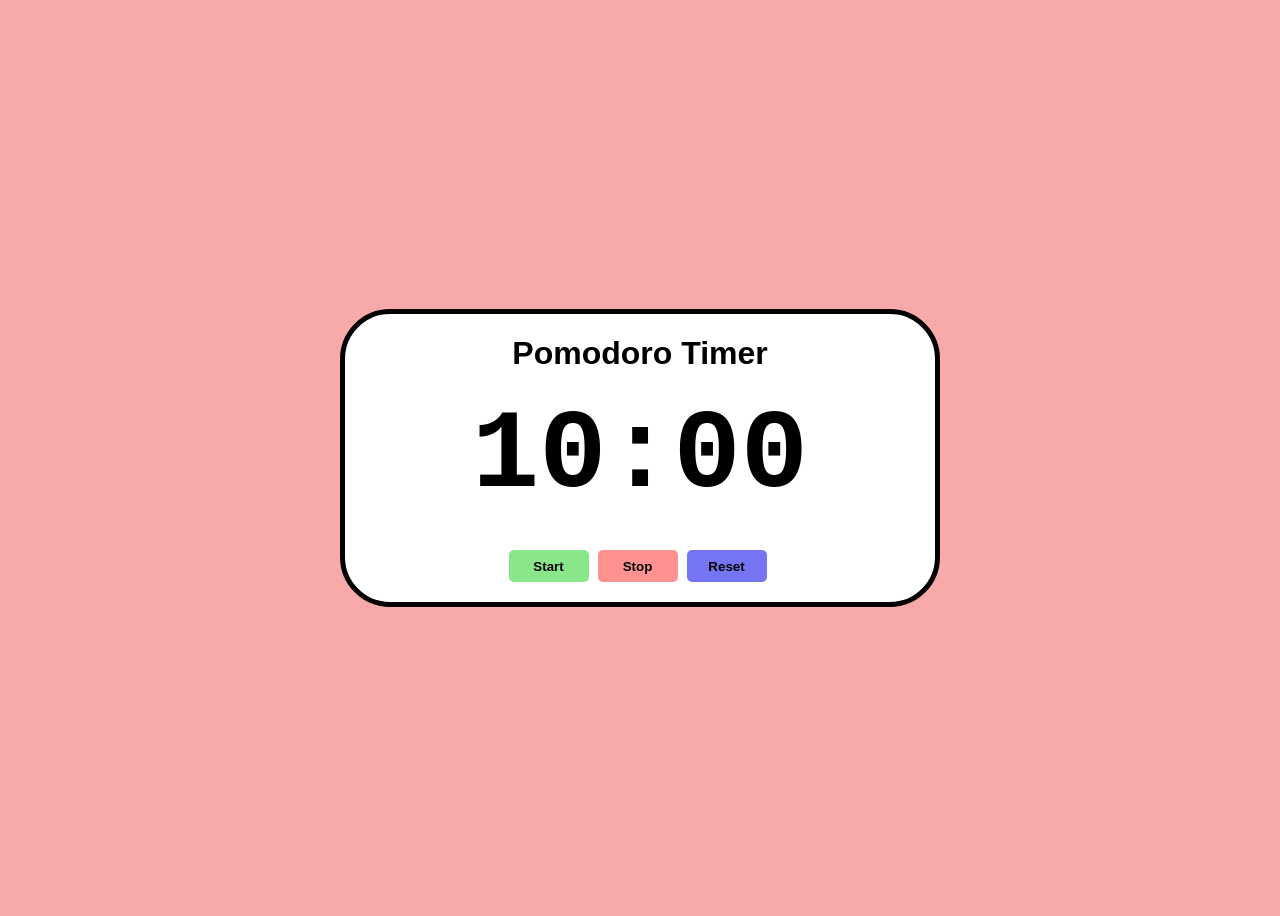
<file: CountDown Timer/index.html>
<!DOCTYPE html>
<html lang="en">
<head>
    <meta charset="UTF-8">
    <meta name="viewport" content="width=device-width, initial-scale=1.0">
    <title>Pomodoro Timer</title>
    <link rel="stylesheet" href="style.css"/>
</head>
<body>
    <div class="container">
        <h1>Pomodoro Timer</h1>
        <span id="counter">10:00</span>
        <div class="control">
            <button id="startBtn">Start</button>
            <button id="stopBtn">Stop</button>
            <button id="resetBtn">Reset</button>
        </div>
    </div>  
    <audio src="audio/viber.mp3" id="endSound"></audio>
    <script src="script.js"></script>
</body>
</html>
</file>
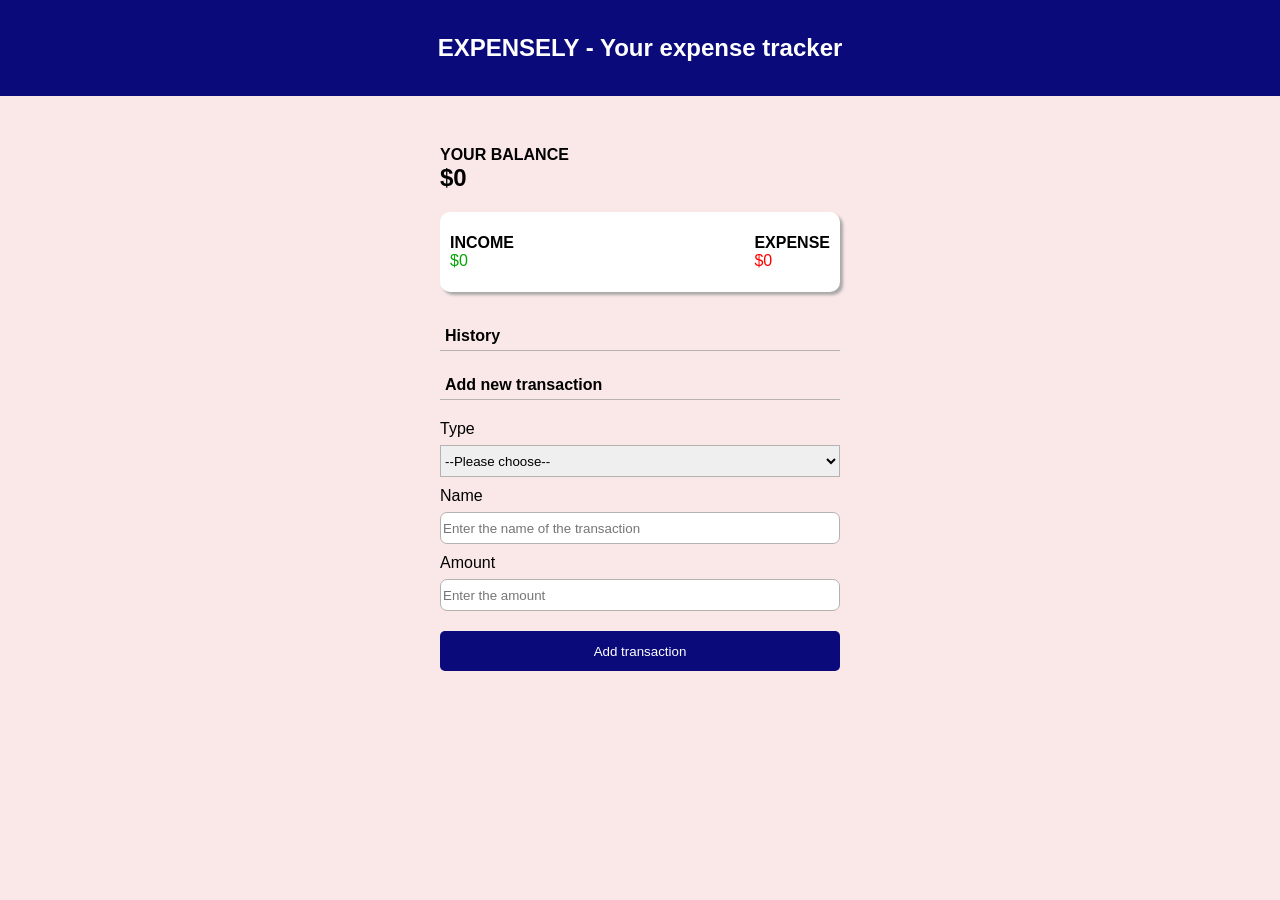
<file: Expense Tracker/index.html>
<!DOCTYPE html>
<html lang="en">
<head>
    <meta charset="UTF-8">
    <meta name="viewport" content="width=device-width, initial-scale=1.0">
    <title>Expense Tracker</title>
    <link rel="stylesheet" href="style.css"/>
</head>
<body>
    <h1>EXPENSELY - Your expense tracker</h1>
    <div class="main-container">
        <div class="balance">
            <p>YOUR BALANCE</p>
            <span id="totalBalance">$0</span>
        </div>
        <div class="totals">
            <div>
                <p>INCOME</p>
                <span id="income">$0</span>
            </div>
            <div>
                <p>EXPENSE</p>
                <span id="expense">$0</span>
            </div>
        </div>
        <div id="history">
            <p class="historyTitle">History</p>
        </div>
        <div class="allForm">
            <p class="formTitle">Add new transaction</p>
            <form id="form">
                <div class="info">
                    <label for="type">Type</label>
                    <select id="type" required>
                        <option value="">--Please choose--</option>
                        <option value="expense" >Expense</option>
                        <option value="income">Income</option>
                    </select>
                </div>
                
                <div class="info">
                    <label for="nameTrans">Name</label>
                    <input type="text" placeholder="Enter the name of the transaction" id="nameTrans" autocomplete="off" required/>
                    <p class="error">Invalid input</p>
                </div>
                <div class="info">
                    <label for="amountTrans">Amount</label>
                    <input type="number" placeholder="Enter the amount" id="amountTrans" autocomplete="off" required/>
                    <p class="error">Invalid input</p>
                </div>
                <button type="submit" id="button">Add transaction</button>
                
            </form>
        </div
    </div>
    <script src="script.js"></script>
</body>
</html>
</file>
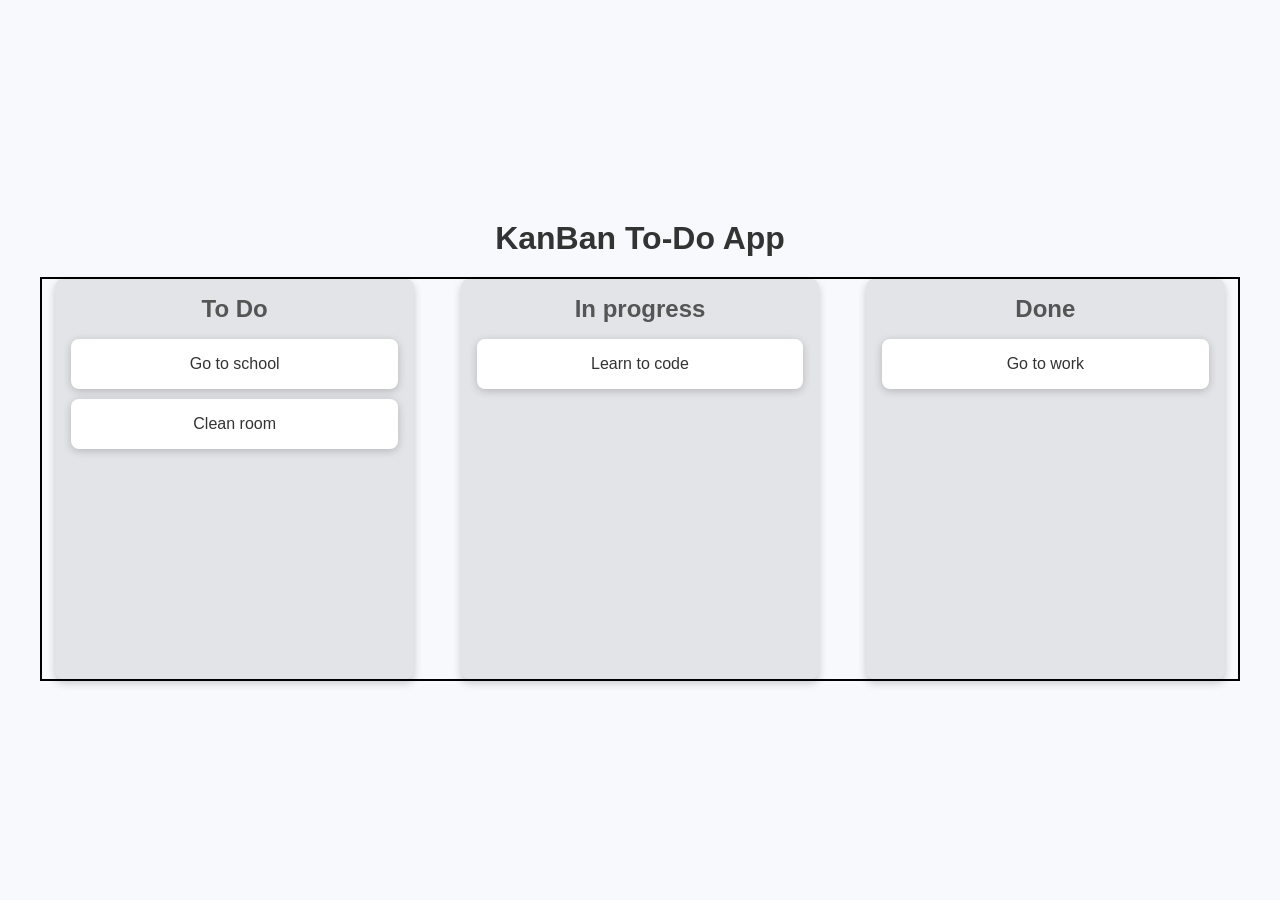
<file: Kanban Project/index.html>
<!DOCTYPE html>
<html lang="en">
<head>
    <meta charset="UTF-8">
    <meta name="viewport" content="width=device-width, initial-scale=1.0">
    <title>Kanban Project</title>
    <link href="style.css" rel="stylesheet"/>
</head>
<body>
    <div class="container">
        <h1>KanBan To-Do App</h1>
        <div class="board">
            <div class="list" id="list1">
                <h2>To Do</h2>
                <div class='card' id="card1" draggable="true">Go to school</div>
                <div class='card' id="card2" draggable="true">Clean room</div>
            </div>
            <div class="list" id="list2">
                <h2>In progress</h2>
                <div class='card' id="card3" draggable="true">Learn to code</div>
            </div>
            <div class="list" id="list3">
                <h2>Done</h2>
                <div class='card' id="card4" draggable="true">Go to work</div>
            </div> 
        </div>
    <script src="script.js"></script>
</body>
</html>
</file>
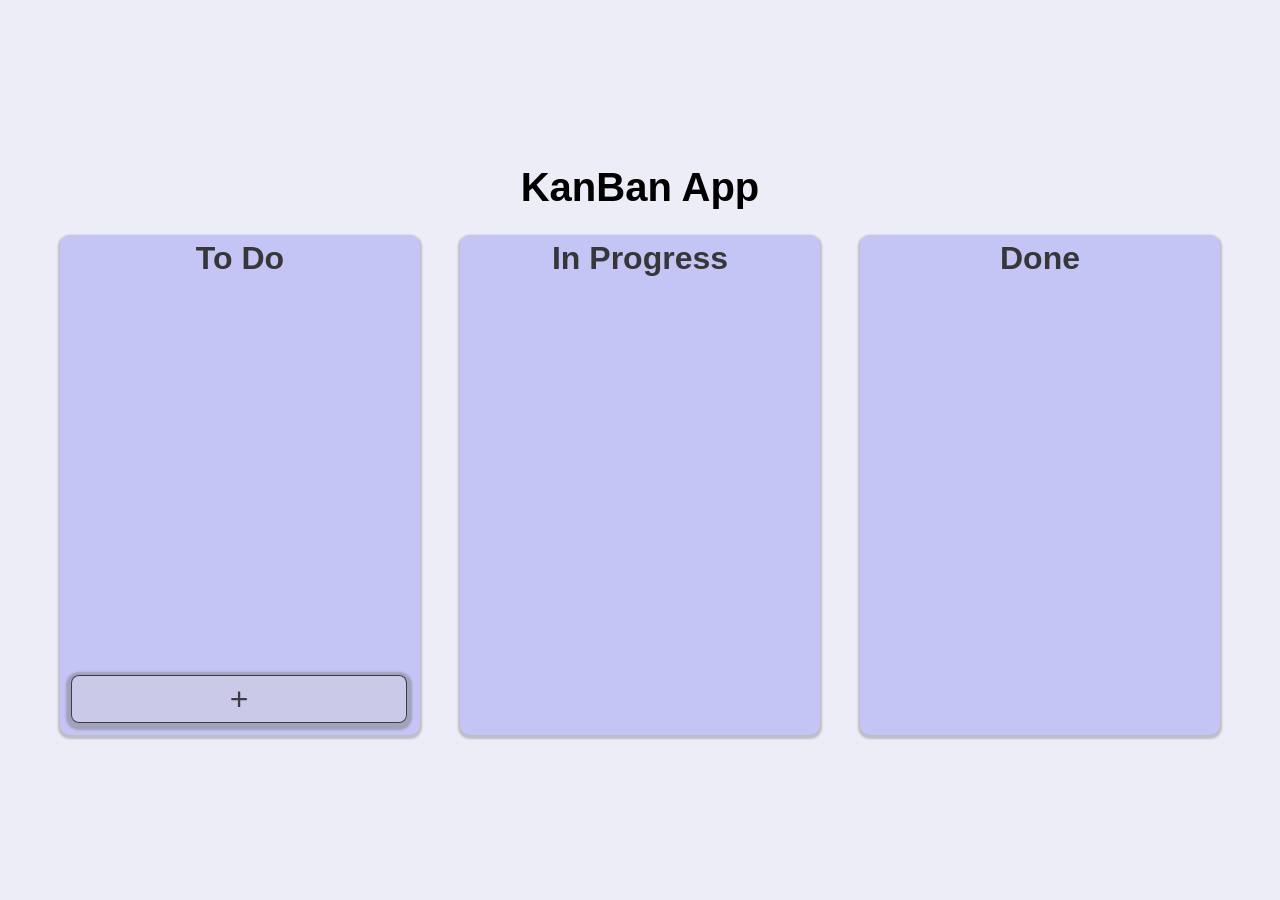
<file: kanban/index.html>
<!DOCTYPE html>
<html lang="en">
<head>
    <meta charset="UTF-8">
    <meta name="viewport" content="width=device-width, initial-scale=1.0">
    <title>KanBan App</title>
    <link rel="stylesheet" href="style.css"/>
</head>
<body>
    <div class="saveCard hidden">
        <button type="button" class="cancelBtn">X</button>
        <form class="saveTask">
            <label>Task title</label>
            <input type="text" placeholder="What needs to be done?" id="taskInput"/>
            <button type="submit" class="submitBtn">Save Task</button>
        </form>
    </div>

    <div class="container">
        <h1>KanBan App</h1>
        <div class="card">

            <div class="list" id="list1">
                <h2>To Do</h2>
                <button type="submit" class="addTask">+</button>
            </div>

            <div class="list list2">
                <h2>In Progress</h2>
            </div>

            <div class="list">
                <h2>Done</h2>
            </div>
            
        </div>
    </div>
    <script src="script.js"></script>
</body>
</html>
</file>
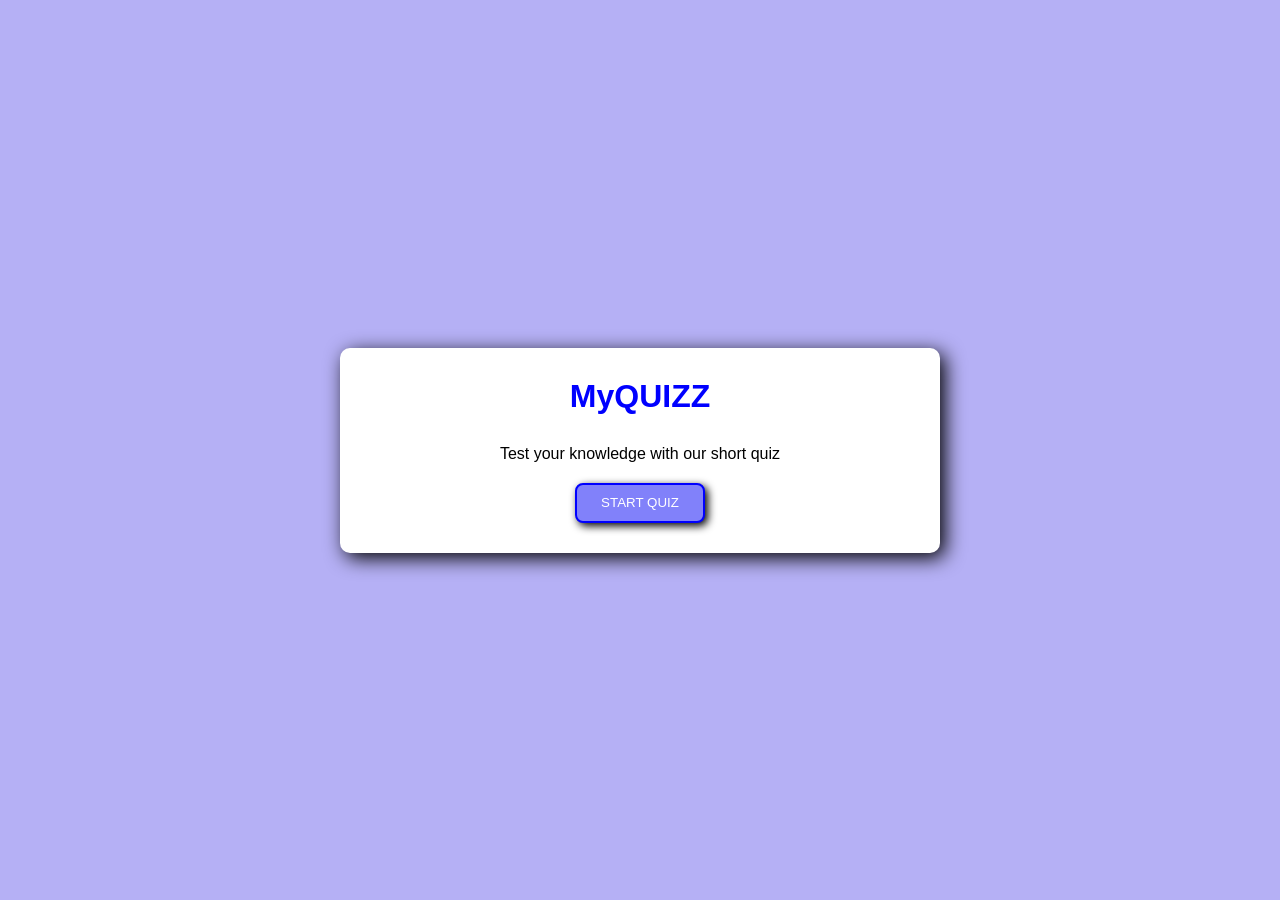
<file: MyQuiz/index.html>
<!DOCTYPE html>
<html lang="en">
<head>
    <meta charset="UTF-8">
    <meta name="viewport" content="width=device-width, initial-scale=1.0">
    <title>MyQUIZZ</title>
    <link rel="stylesheet" href="style.css"/>
</head>
<body>
    <div class="main-container">
        <div id="start-screen" class="screen active">
            <h1>MyQUIZZ</h1>
            <p class="start-message">Test your knowledge with our short quiz</p>
            <button class = "button" id="start-button">START QUIZ</button>
        </div>
        <div id="quiz-screen" class="screen">
            <h2 id="question">this is where the question is</h2>
            <div class="quiz-info">
                <p>Question <span id="current-question">0</span>/<span id="total-questions">0</span></p>
                <p>Score: <span id="score">0</span></p>
            </div>
            <div id ="answer-container" class="answer-box"></div>
            <div class="tracker-box">
                <div id="tracker"></div>
            </div>
        </div>
        <div id="end-screen" class="screen">
            <h1>Quiz Results</h1>
            <div class="feedback">
                <p>You scored <span id="final-score">2</span> out of <span id="total-number">5</span></p>
                <h2 id="final-message">Short Message</h2>
            </div>
            <button class = "button" id="restart-button">RESTART QUIZ</button>
        </div>
    </div>
    <script src="script.js"></script>
</body>
</html>
</file>
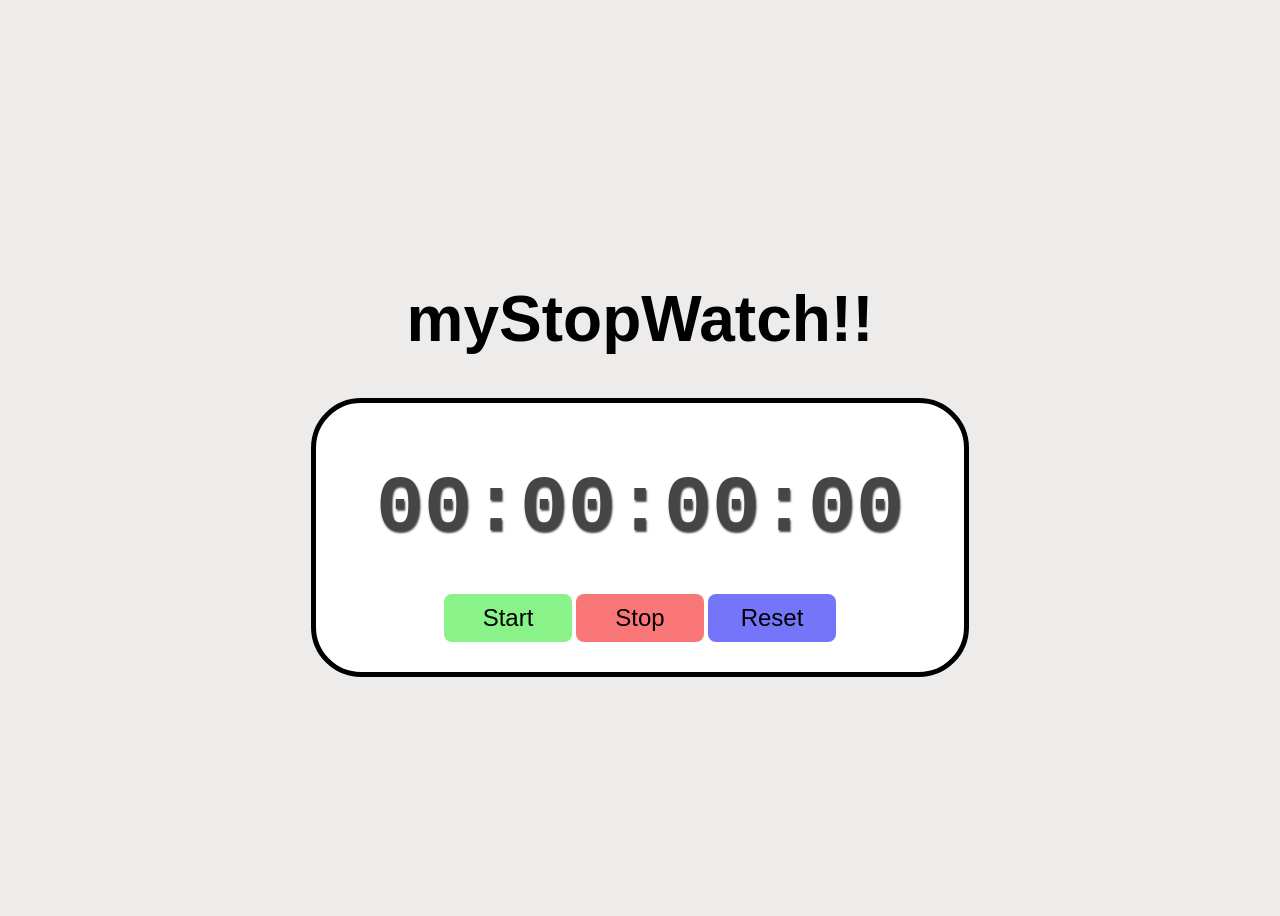
<file: myStopWatch/index.html>
<!DOCTYPE html>
<html lang="en">
<head>
    <meta charset="UTF-8">
    <meta name="viewport" content="width=device-width, initial-scale=1.0">
    <title>myStopWatch</title>
    <link href="style.css" rel="stylesheet"/>
</head>
<body>
    <h1 class="heading">myStopWatch!!</h1>
    <div class="display">
        <span id="counter">00:00:00:00</span>
        <div class="control">
            <button id="startBtn">Start</button>
            <button id="stopBtn">Stop</button>
            <button id="resetBtn">Reset</button>
        </div>
    </div>
    <script src="script.js"></script>
</body>
</html>
</file>
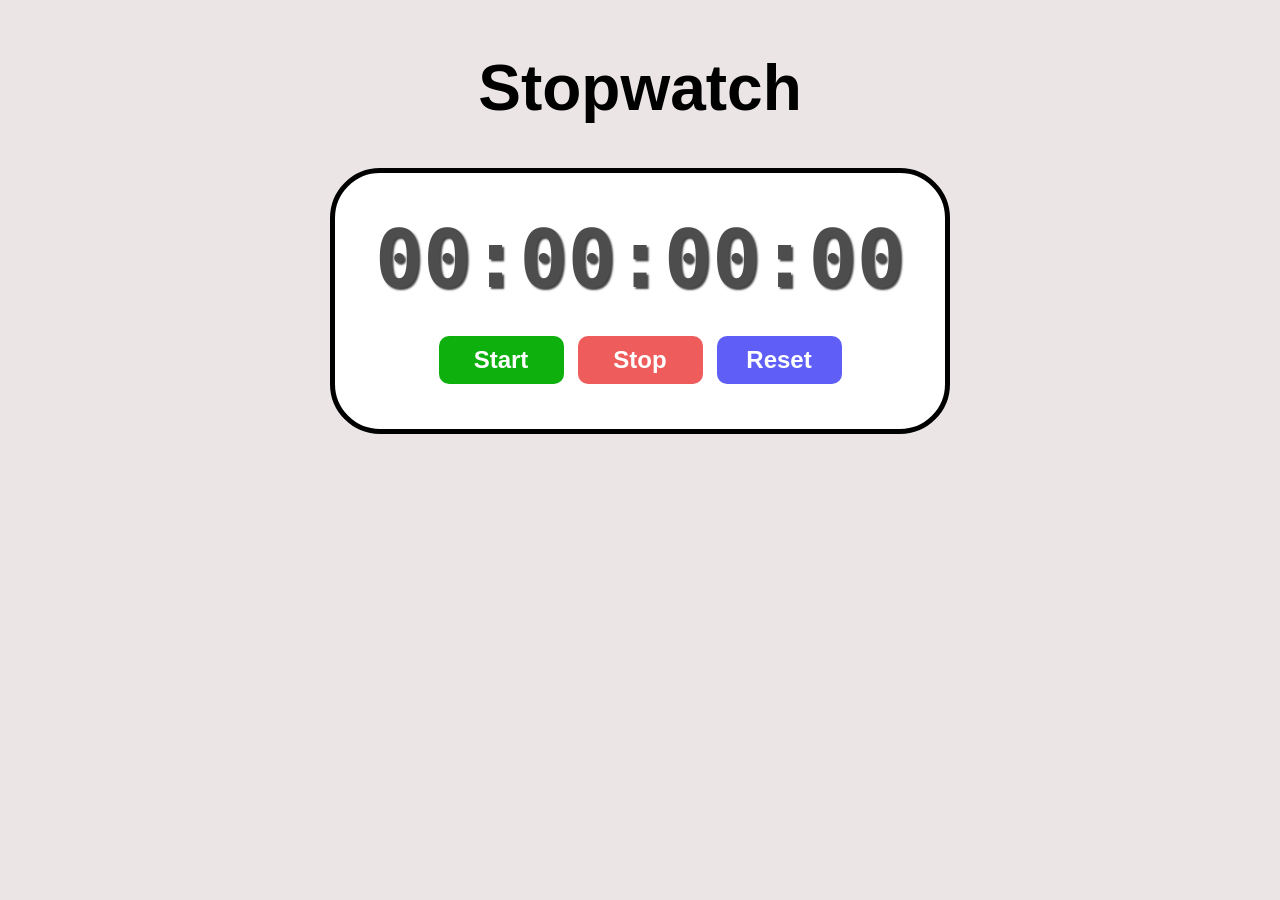
<file: stopWatch/index.html>
<!DOCTYPE html>
<html lang="en">
<head>
    <meta charset="UTF-8">
    <meta name="viewport" content="width=device-width, initial-scale=1.0">
    <title>stopWatchh!</title>
    <link rel="stylesheet" href="style.css"/>
</head>
<body>
    <h1 id="myH1">Stopwatch</h1>
    <div id="container">
        <div id="display">
            00:00:00:00
        </div>
        <div id="control">
        <button id="startBtn" onclick="start()">Start</button>
        <button id="stopBtn" onclick="stop()">Stop</button>
        <button id="resetBtn" onclick="reset()">Reset</button>
    </div>
    <script src="script.js"></script>
    </div>
    
</body>
</html>
</file>
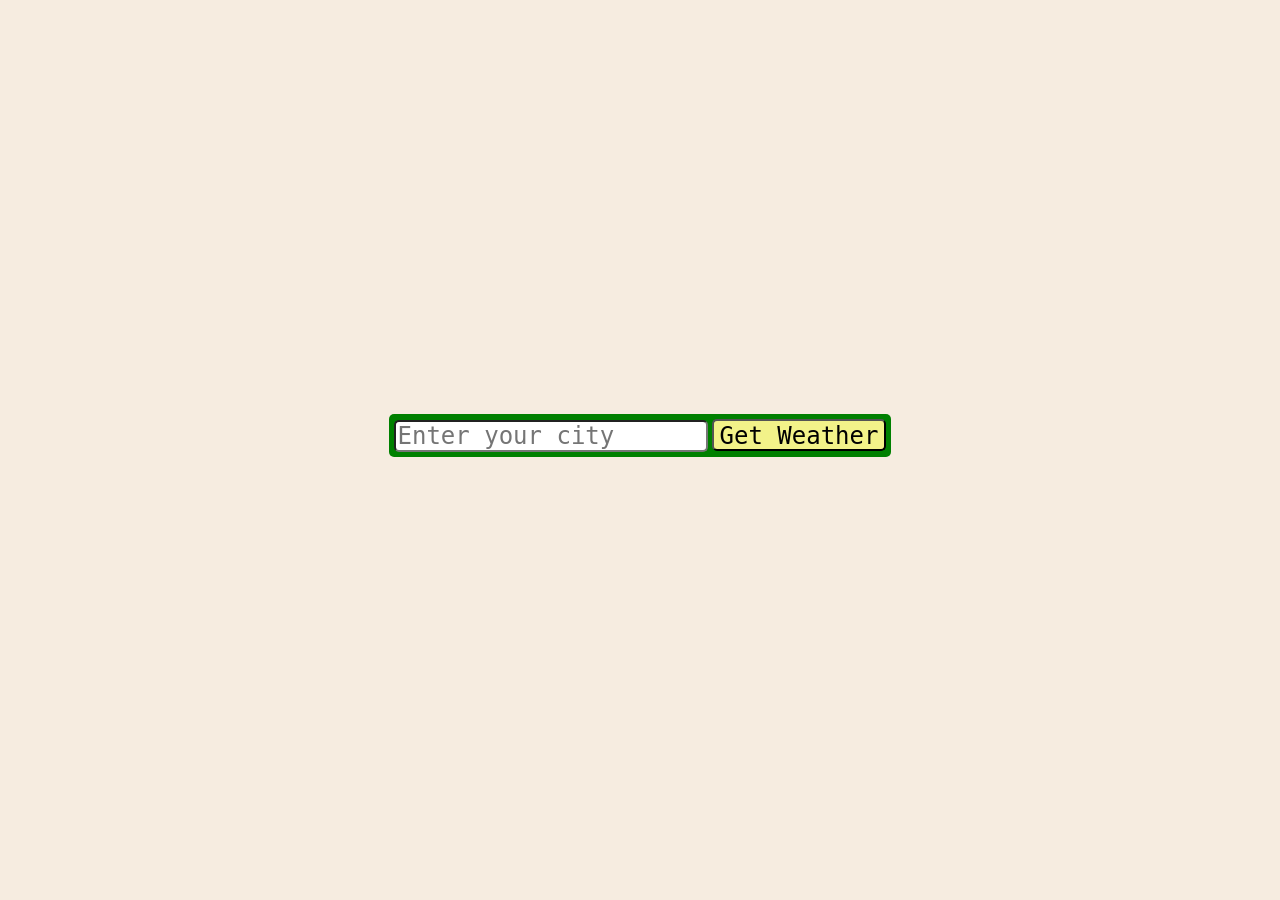
<file: Weather/index.html>
<!DOCTYPE html>
<html lang="en">
<head>
    <meta charset="UTF-8">
    <meta name="viewport" content="width=device-width, initial-scale=1.0">
    <title>myWeather</title>
    <link rel="stylesheet" href="styles.css"/>
</head>
<body>
    <form id="cityForm">
        <input type="text" placeholder="Enter your city" class="cityInput" id="input"/>
        <button type="submit" class="cityInput button">Get Weather</button>
    </form>
    <div class="card">
        <h1 class="city">Miami</h1>
        <p class="temperature">12°C</p>
        <p class="humidity">Humidity: 60%</p>
        <p class="description">Clear skies</p>
        <p class="emoji">☀️</p>
        <p class="errorMessage">Please, enter a city</p>
    </div>
    <script src="script.js"></script>
</body>
</html>
</file>
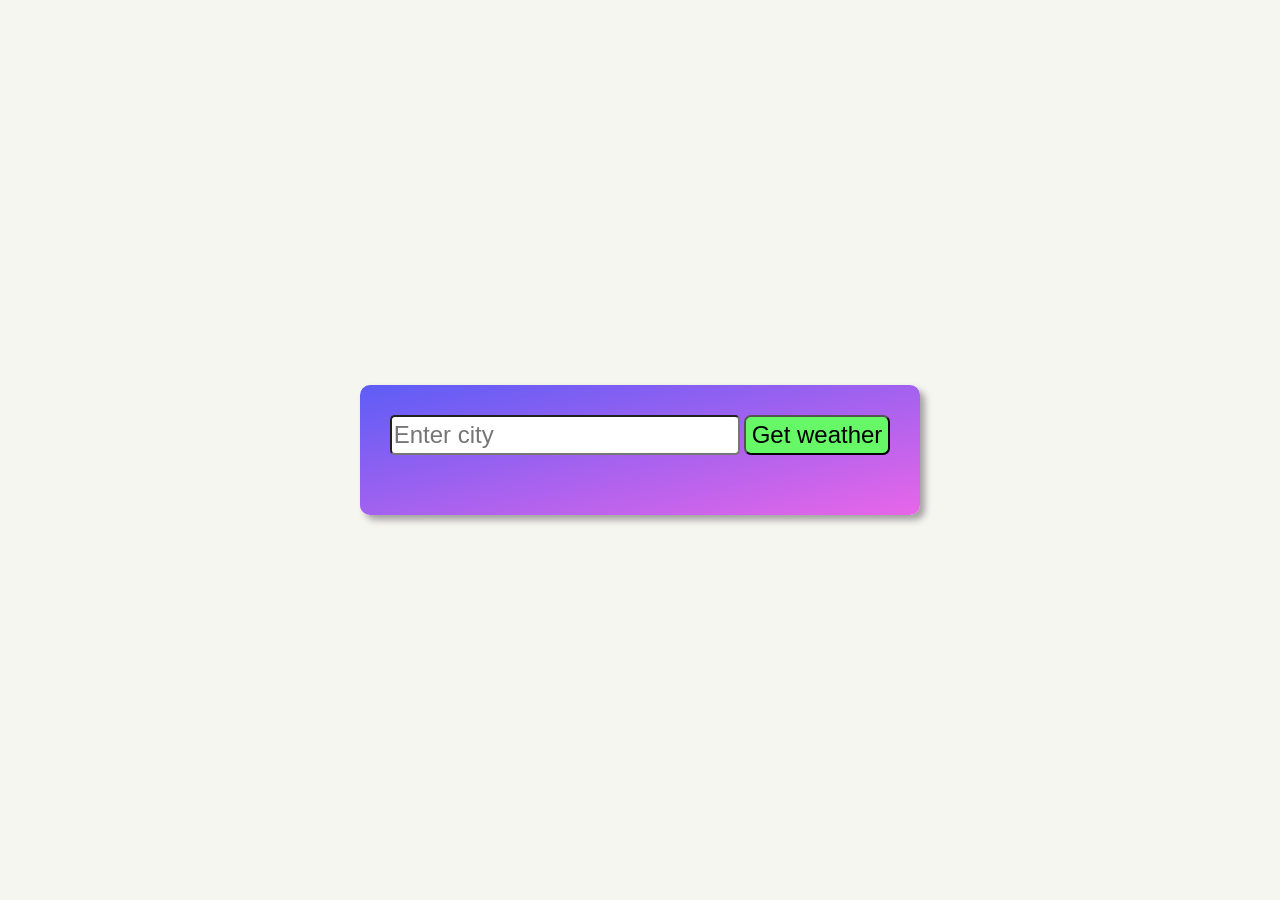
<file: WeatherApp/index.html>
<!DOCTYPE html>
<html lang="en">
<head>
    <meta charset="UTF-8">
    <meta name="viewport" content="width=device-width, initial-scale=1.0">
    <title>My WeatherAPP</title>
    <link rel="stylesheet" href="style.css"/>
</head>
<body>
    <div class="container">
        <form class="userForm">
            <input type="text" placeholder="Enter city" id="input">
            <button type="submit" id="submitBtn">Get weather</button>
        </form>
        <div class="card">
            <h1 class="city">LOME</h1>
            <p class="temperature">80°C </p>
            <p class="humidity">Humity: 75%</p>
            <p class="skyState">Clear skies</p>
            <p class="weatherEmoji">☀️</p>
            <p class="errorMessage">Please enter a city</p>
        </div>
    </div>
    <script src="script.js"></script>
</body>
</html>
</file>
<file: CountDown Timer/style.css>
*{
    box-sizing: border-box;
}

body{
    display: flex;
    justify-content: center;
    height: 100vh;
    align-items: center;
    background-color: rgb(248, 170, 170)
}

.container{
    background-color: white;
    width: 60%;
    max-width: 600px;
    border-radius: 50px;
    border: 5px solid;
    display: flex;
    flex-direction: column;
    align-items: center;
}

.container h1{
    font-family: verdana, sans-serif;
}

.container span{
    font-size: 7rem;
    font-weight: bold;
    font-family: monospace;
    margin-bottom: 30px;
}

.control{
    margin-bottom: 20px;
}

.control button{
    padding: 5px;
    width: 5rem;
    height: 2rem;
    font-family: verdana, sans-serif;
    font-weight: bold;
    border: none;
    margin-right: 5px;
    border-radius: 5px;
}

#startBtn{
    background-color: rgb(137, 231, 137);
    transition: 0.3s;
}

#startBtn:hover{
    background-color: rgb(7, 199, 7);
}

#stopBtn{
    background-color: rgb(255, 145, 145);
    transition: 0.3s;
}

#stopBtn:hover{
    background-color:red;
}

#resetBtn{
    background-color: rgb(117, 117, 244);
    transition: 0.3s;
}

#resetBtn:hover{
    background-color: blue;
}
</file>
<file: Expense Tracker/style.css>
*{
    box-sizing: border-box;
    margin: 0;
    
}

body{
    display: flex;
    flex-direction: column;
    align-items: center;
    background-color: rgb(250, 232, 232);
    font-family: arial, sans-serif;

}

body h1{
    width: 100%;
    height: 6rem;
    display: flex;
    align-items: center;
    justify-content: center;
    background-color: rgb(10, 10, 123) ;
    color: white;
    border: none;
    font-family: arial, sans-serif;
    font-size: 1.5rem;
}

.main-container{
    margin: 50px;
    width: 40%;
    max-width: 400px;
    
}

.balance{
    font-family: verdana, sans-serif;
    font-weight: bold;
    margin-bottom: 20px;
}

.balance span{
    font-size: 1.5rem;
}

.totals{
    height: 5rem;
    background-color: white;
    display: flex;
    justify-content: space-between;
    padding: 10px;
    align-items: center;
    border-radius: 10px;
    box-shadow: 3px 3px 3px rgb(169, 168, 168);
    margin-bottom: 30px;
}

.totals p{
    font-weight: bold;
}

#income{
    color: rgb(6, 165, 6);
}
#expense{
    color: red;
}

.historyTitle{
    font-weight: bold;
    border-bottom: 1px solid rgb(182, 177, 177);
    padding: 5px;
    margin-bottom: 10px;
}

.formTitle{
    font-weight: bold;
    border-bottom: 1px solid rgb(182, 177, 177);
    padding: 5px;
    margin-bottom: 20px;
    margin-top: 20px;
}

.info{
    display: flex;
    flex-direction: column;
}

label {
    margin-bottom: 7px;
}

input {
    height: 2rem;
    border: 1px solid rgb(182, 177, 177);
    border-radius: 7px;
    margin-bottom: 10px;
}

select {
    height: 2rem;
    border: 1px solid rgb(182, 177, 177);
    margin-bottom: 10px;
}

#button{
    width: 100%;
    height: 2.5rem;
    margin-top: 10px;
    border: none;
    background-color: rgb(10, 10, 123);
    color: white;
    border-radius: 5px;
    cursor: pointer;
    transition: transform 0.3s ease-in-out;

}

#button:hover{
    transform: scale(1.05)
}


.transaction{
    background-color: white;
    display: flex;
    justify-content: space-between;
    border-right: 5px solid green;
    border-bottom: 2px solid rgb(190, 189, 189);
    height:30px;
    align-items: center;
    padding: 10px;
    border-radius: 5px;
    margin-bottom: 10px;
}


.error{
    color: red;
    margin-bottom: 10px;
    display: none;
}

.error.active{
    display: block;
}
</file>
<file: Kanban Project/style.css>
*{
    box-sizing: border-box;
    margin: 0;
    padding: 0;
}

body{
    font-family: sans-serif;
    background-color: #f7f9fc;
    display: flex;
    justify-content: center;
    align-items: center;
    min-height: 100vh;
}

.container{
    text-align: center;
    width: 100%; 
    padding: 1.2rem;
}

h1{
    color: #333;
    margin-bottom: 20px;
    font-size: 2rem;
}

.board{
    display: flex;
    justify-content: space-around;
    align-items: flex-start;
    width: 100%;
    max-width: 1200px;
    gap:20px;
    margin: 0 auto;
    border: 2px solid;
}


.list{
    background-color: #e3e4e8;
    padding: 1rem;
    border-radius: 8px;
    width: 30%;
    min-height: 400px;
    box-shadow: 0 4px 8px rgba(0,0,0,0.2);
}

.list h2{
    color: #555;
    margin-bottom: 1rem;
    font-size: 1.5rem;
}

.card{
    background-color: white;
    color: #333;
    padding: 1rem;
    margin-bottom: 10px;
    border-radius: 8px;
    cursor: grab;
    box-shadow: 0 2px 8px rgba(0,0,0,0.2);
    transition: transform 0.2s, box-shadow 0.2s ;
}

.card:active{
    transform: scale(1.05);
    box-shadow: 0 4px 8px rgba(0,0,0,0.2);
    cursor: grabbing;
}

.list.over{
    background-color: #d1d3d8;
}

@media(max-width:758px){
    .board{
        flex-direction: column;
        align-items: center;
    }

    .list{
        width: 80%;
        margin-bottom: 20px ;
    }
}
</file>
<file: kanban/style.css>
*{
    box-sizing: border-box;
    margin: 0;
    padding: 0;
}

body{
    display: flex;
    justify-content: center;
    min-height: 100vh;
    align-items: center;
    background-color: rgb(237, 237, 247);
    position: relative;
}

.container{
    text-align: center;
    width: 100%;

}

.blurred{
    filter: blur(5px);
    pointer-events: none;
}

h1{
    font-family: sans-serif;
    margin-bottom: 25px;
    font-size: 2.5rem;
}

.card{
    display: flex;
    justify-content: space-around;
    font-family: sans-serif;
    width: 100%;
    max-width: 1200px;
    margin: 0 auto;
    position: relative;
}

.card h2{
    font-size: 2rem;
    padding: 5px;
    margin-bottom: 10px;
    color: rgb(55, 55, 55);
}

.list{
    background-color: rgb(196, 196, 245);
    height: 500px;
    width: 30%;
    border-radius: 10px;
    box-shadow: 0 2px 2px 2px rgba(0, 0, 0, 0.2);
    overflow-y: auto;
}


.addTask{
    margin: 0 auto;
    width: 28%;
    height: 3rem;
    margin-bottom: 8px;
    border-radius: 8px;
    font-size: 2rem;
    color: rgba(0,0,0,0.7);
    background-color: rgba(204, 204, 229, 0.8);
    border: 1px solid;
    box-shadow: 0 2px 2px 5px rgba(128, 127, 127, 0.5);
    transition: transform 0.3s;
    cursor: pointer;
    position: absolute;
    top: 88%;
    left: 2.6%;
}
.addTask:hover{
    transform: scale(1.05);
}

.task{
    background-color: white;
    width: 90%;
    margin: 0 auto;
    border-radius: 8px;
    height: 4rem;
    font-size: 1.2rem;
    display: flex;
    align-items: center;
    justify-content: space-between;
    padding: 5px;
    margin-bottom: 5px;
    cursor: grab;
    box-shadow: 0 2px 2px 2px rgba(0,0,1,0.2);
    transition: transform 0.2s box-shadow 0.2s;
    overflow-x: auto ;
}

.task:active{
    transform: scale(1.05);
    box-shadow: 0 2px 2px 3px rgba(0,0,1,0.2);
    cursor: grabbing
}

.task.deleted{
    display: none;
}


.editTask{
    display: flex;
    gap: 2px;
}

.editBtn{
    width: 25px;
    min-width: 25px;
    height: 25px;
    border-radius: 5px;
    border: 1px solid grey;
    font-weight: bold;
}

.deleteTask{
    transition: background-color 0.3s;
}
.deleteTask:hover{
    background-color: red;
}
.writeTask{
    transition: background-color 0.3s;
}
.writeTask:hover{
    background-color: blue;
}


.list.change{
    background-color: rgb(169, 169, 252);
}

.saveCard{
    position: fixed;
    display: flex;
    flex-direction: column;
    align-items: flex-start;
    justify-content: center;
    width: 45%;
    max-width: 600px;
    height: 10rem;
    border-radius: 8px;
    background-color: rgb(255,255,255);
    font-family: sans-serif;
    box-shadow: 0 2px 2px 2px rgba(0,0,1,0.3);
    z-index: 100;
}

.saveCard.hidden{
    display: none;
}

.cancelBtn{
    margin-left: 10px;
    margin-top: 10px;
    width: 1.5rem;
    background-color: rgb(245, 118, 118);
}
.cancelBtn:hover{
    background-color: rgb(250, 64, 64);
    transform: scale(1.02);
}

.saveTask{
    text-align: center;
    height: 10rem;
    width: 100%;
    display: flex;
    flex-direction: column;
    align-items: center;
    gap: 10px;


}

.saveTask label{
    font-weight: bold;
    font-size: 1.7rem;
    margin-bottom: 5px;
}

.saveTask input{
    width: 80%;
    height: 2.5rem;
    border-radius: 5px;
    padding: 3px;
    font-size: 1.2rem;
    border: 2px solid;
}

.submitBtn{
    width: 25%;
    height: 1.7rem;
    background-color: rgb(146, 249, 146);
    border: none;
    border-radius: 5px;
    box-shadow: 0 2px 2px 1px grey;
    transition: transform 0.3s background-color 0.3s easy-in-out;
    font-size: 1.2rem;
}

.submitBtn:hover{
    transform: scale(1.03);
    background-color: rgb(116, 254, 116);
}

@media(max-width: 800px){
    .card{
        flex-direction: column;
        align-items: center;
    }
    .list{
        margin-bottom: 30px;
        width: 80%;
    }

    .saveCard{
        width: 80%;
        top: 20%; 
    }

    #list1 button{
        top: 28%;
        left: 90px;
        width: 70%;
    }
}
</file>
<file: MyQuiz/style.css>
*{
    box-sizing: border-box;
    margin: 0;
}

body{
    height: 100vh;
    display: flex;
    justify-content: center;
    align-items: center;
    background-color: rgb(181, 176, 245);
    
}

.main-container{
    width: 80%;
    max-width: 600px;
}

.screen{
    background-color: white;
    border-radius: 10px;
    text-align: center;
    display: none;
    box-shadow: 5px 5px 20px black;
    padding: 20px;
}

.screen.active{
    display: block; 
}

.screen h1{
    font-family: Verdana, Geneva, Tahoma, sans-serif;
    color: blue;
    padding: 10px;
}

.start-message{
    margin: 20px;
    font-family: Verdana, Geneva, Tahoma, sans-serif;
}

.button{
    margin-bottom: 10px;
    height: 40px;
    width: 130px;
    border-radius: 8px;
    background-color: rgb(129, 129, 250);
    color: white;
    font-family: Verdana, Geneva, Tahoma, sans-serif;
    transition: 0.3s;
    cursor: pointer;
    border: 2px solid blue;
    box-shadow: 3px 3px 8px black;
}

.button:hover{
    background-color: blue;
}

.screen h2{
    font-family: Verdana, Geneva, Tahoma, sans-serif;
    margin-bottom: 10px;
}

.quiz-info{
    display: flex;
    justify-content: space-between;
    padding: 5px;
}

.answer-box{
    margin: 20px;
    display: flex;
    flex-direction: column;
}
.answer-choice{
    margin: 2px;
    height: 40px;
    font-size: 15px;
    border-radius: 10px;
    border: 2px solid blue;
    background-color:rgb(200, 200, 250);
    cursor: pointer; 
    transition: 0.3s;
}

.answer-choice:hover{
    background-color: rgb(157, 157, 249);
}

.answer-choice.correct{
    border: 2px solid green;
    background-color: rgb(181, 242, 181);
    color: green
}

.answer-choice.incorrect{
    border: 2px solid red;
    background-color: rgb(250, 207, 207);
    color: red;
}



.tracker-box{
    width: 90%;
    margin: 0 auto;
    border: 1px solid;
    border-radius: 10px;
    overflow: hidden;
    
}
#tracker{
    
    background-color: blue;
    width: 0%; /*have to change it later*/
    padding: 3px;    
}

.feedback{
    width: 80%;
    margin: 20px auto;
    border-radius: 10px;
    background-color: rgb(223, 237, 242);
    padding: 10px;
}
.feedback h2{
    margin-top: 10px;
    color: blue;
}
</file>
<file: myStopWatch/style.css>
*{
    box-sizing: border-box;
}

body{
    display: flex;
    flex-direction: column;
    align-items: center;
    height: 100vh;
    justify-content: center;
    background-color: rgb(238, 235, 235);
}

.heading{
    font-family: arial, sans-serif;
    font-size: 4rem;
}


.display{
    background-color: white;
    border: 5px solid;
    border-radius: 50px;
    text-align: center;
    padding: 30px;
    display: flex;
    flex-direction: column;
}

#counter{
    font-size: 5rem;
    font-family: monospace;
    font-weight: bold;
    color: hsl(0, 1%, 27%);
    text-shadow: 1px 2px 2px hsl(0, 1%, 27%);
    margin-bottom: 50px;
    padding: 30px;
    margin-bottom: 10px;
    
}


.control button{
    border: none;
    border-radius: 8px;
    font-size: 1.5rem;
    width: 8rem;
    height: 3rem;

}

#startBtn{
    background-color: rgb(137, 242, 137);
    transition: 0.3s;
}
#startBtn:hover{
    background-color: green;
}

#stopBtn{
    background-color: rgb(250, 119, 119);
    transition: 0.3s;
}
#stopBtn:hover{
    background-color: red;
}

#resetBtn{
    background-color: rgb(117, 117, 249);
    transition: 0.3s;
    
}
#resetBtn:hover{
    background-color: blue;
}
</file>
<file: stopWatch/style.css>
body{
    display: flex;
    flex-direction: column;
    align-items: center;
    background-color: rgb(236, 229, 229);
}

#myH1{
    font-size: 4rem;
    font-family: Arial, sans-serif;
    color: black
}

#container{
    display: flex;
    flex-direction: column;
    align-items: center;
    padding: 40px;
    border-radius: 50px;
    border: 5px solid;
    background-color: white;
}

#display{
    font-size: 5rem;
    font-family: monospace;
    font-weight: bold;
    color: hsl(0, 0%, 30%); /*to learn*/
    text-shadow: 2px 2px 2px hsla(0, 0%, 0%, 0.75) ;
    margin-bottom: 25px;
}

#control button{
    font-size: 1.5rem;
    font-weight: bold;
    padding: 10px 20px;
    margin: 5px;
    min-width: 125px;
    border: none;
    cursor: pointer;
    color: white;
    border-radius: 10px;
}

#startBtn{
    background-color: rgb(14, 176, 14);
}

#startBtn:hover{
    background-color: green;
    transition: 0.3s;
}

#stopBtn{
    background-color: rgb(239, 92, 92);
}

#stopBtn:hover{
    background-color: red;
    transition: 0.3s;
}

#resetBtn{
    background-color: rgb(95, 95, 247);
}

#resetBtn:hover{
    background-color: blue;
    transition: 0.3s;
}
</file>
<file: Weather/styles.css>
*{
    box-sizing: border-box;
    margin: 0;
}

body{
    display: flex;
    flex-direction: column;
    align-items: center;
    justify-content: center;
    height: 100vh;
    background-color: rgb(246, 236, 224);  
}

#cityForm{
    background-color: green;
    padding: 5px;
    border-radius: 5px;
    margin-bottom: 30px;
}

.cityInput{
    height: 2rem;
    font-size: 1.5rem;
    border-radius: 5px;
    font-family: monospace;
}
.button{
    background-color: rgb(242, 242, 137);
    transition: 0.3s ease;
}
.button:hover{
    background-color: yellow;
    transform: scale(1.1);
}


.card{
    background-image: linear-gradient(to bottom, rgb(154, 154, 251), rgb(166, 255, 166));
    border-radius: 10px;
    padding: 30px;
    font-family: monospace;
    text-align: center;
    box-shadow: 0 3px 10px rgb(114, 113, 113);
    display: none;
}

.city{
    font-size: 7rem;
    margin-bottom: 30px;
    font-weight: bold;
}

.temperature{
    font-size: 4rem;
    margin-bottom: 20px;
    font-weight: bold;
}

.humidity{
    font-size: 2rem;
    margin-bottom: 20px;
    font-weight: bold;
}

.description{
    font-size: 1.5rem;
    font-style: italic;
}

.emoji{
    font-size: 4rem;
}

.errorMessage{
    font-size: 2rem;
    font-weight: bold;
}
</file>
<file: WeatherApp/style.css>
*{
    box-sizing: border-box;
    margin: 0;
}

body{
    display: flex;
    justify-content: center;
    height: 100vh;
    align-items: center;
    flex-direction: column;
    background-color: rgb(246, 246, 241)
}

.container{
    background-image: linear-gradient(to bottom right, rgb(93, 93, 246), rgb(232, 102, 232));
    display: flex;
    flex-direction: column;
    padding: 30px;
    box-shadow: 5px 5px 7px rgb(163, 161, 161);
    border-radius: 10px;
}

.userForm{
    margin: 0px auto;

}

#input{
    height: 2.5rem;
    border-radius: 5px;
    width: 350px;
    margin-bottom: 30px;
    font-size: 1.5rem;
    font-family: arial, sans-serif;
}

#submitBtn{
    height: 2.5rem;
    border-radius: 7px;
    background-color: rgb(103, 248, 103);
    font-size: 1.5rem;
    transition: transform 0.3s ease-in-out;
    cursor: pointer;
}
#submitBtn:hover{
    background-color: rgb(58, 216, 58);
    transform: scale(1.1);
}

.card{
    margin: 0 auto;
    display: flex;
    flex-direction: column;
    align-items: center;
    display: none;
}

.city{
    margin-bottom: 40px;
    font-family: tahoma;
    font-size: 5rem;
}

.card p{
    margin-bottom: 20px;
    font-weight: bold;
}

.skyState{
    font-style: italic;
    font-size: 2rem;
}

.temperature{
    font-size: 4rem;
    font-family: monospace;
}

.humidity{
    font-size: 1.5rem;
}

.weatherEmoji{
    font-size: 4rem;
}

.errorMessage{
    font-size: 2rem;
}
</file>
